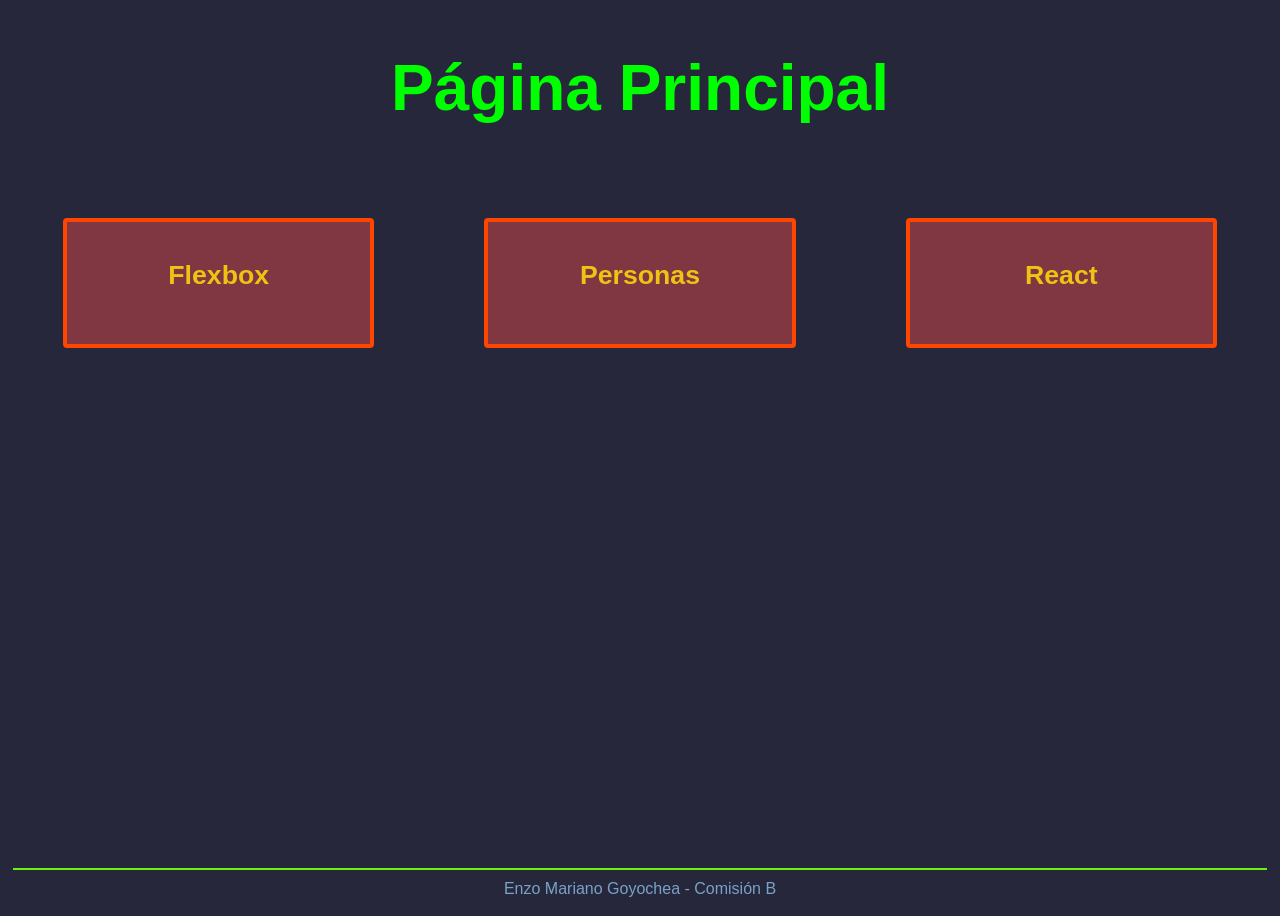
<file: index.html>
<!DOCTYPE html>
<html lang="es">
    <head>
        <meta charset="UTF-8"/>
        <meta name = "viewport" content = "width=device-width, initial-scale=1.0"/>
        <title>Landing</title>
        <link rel="stylesheet" href="style.css"/>
    </head>
    <body>
        <header class="titulo">
            <h1>Página Principal</h1>
        </header>
        <main id="contenedorTarjetas"></main>
        <footer class="footer">Enzo Mariano Goyochea - Comisión B</footer>
        <script src="script.js"></script>
    </body>
</html>
</file>
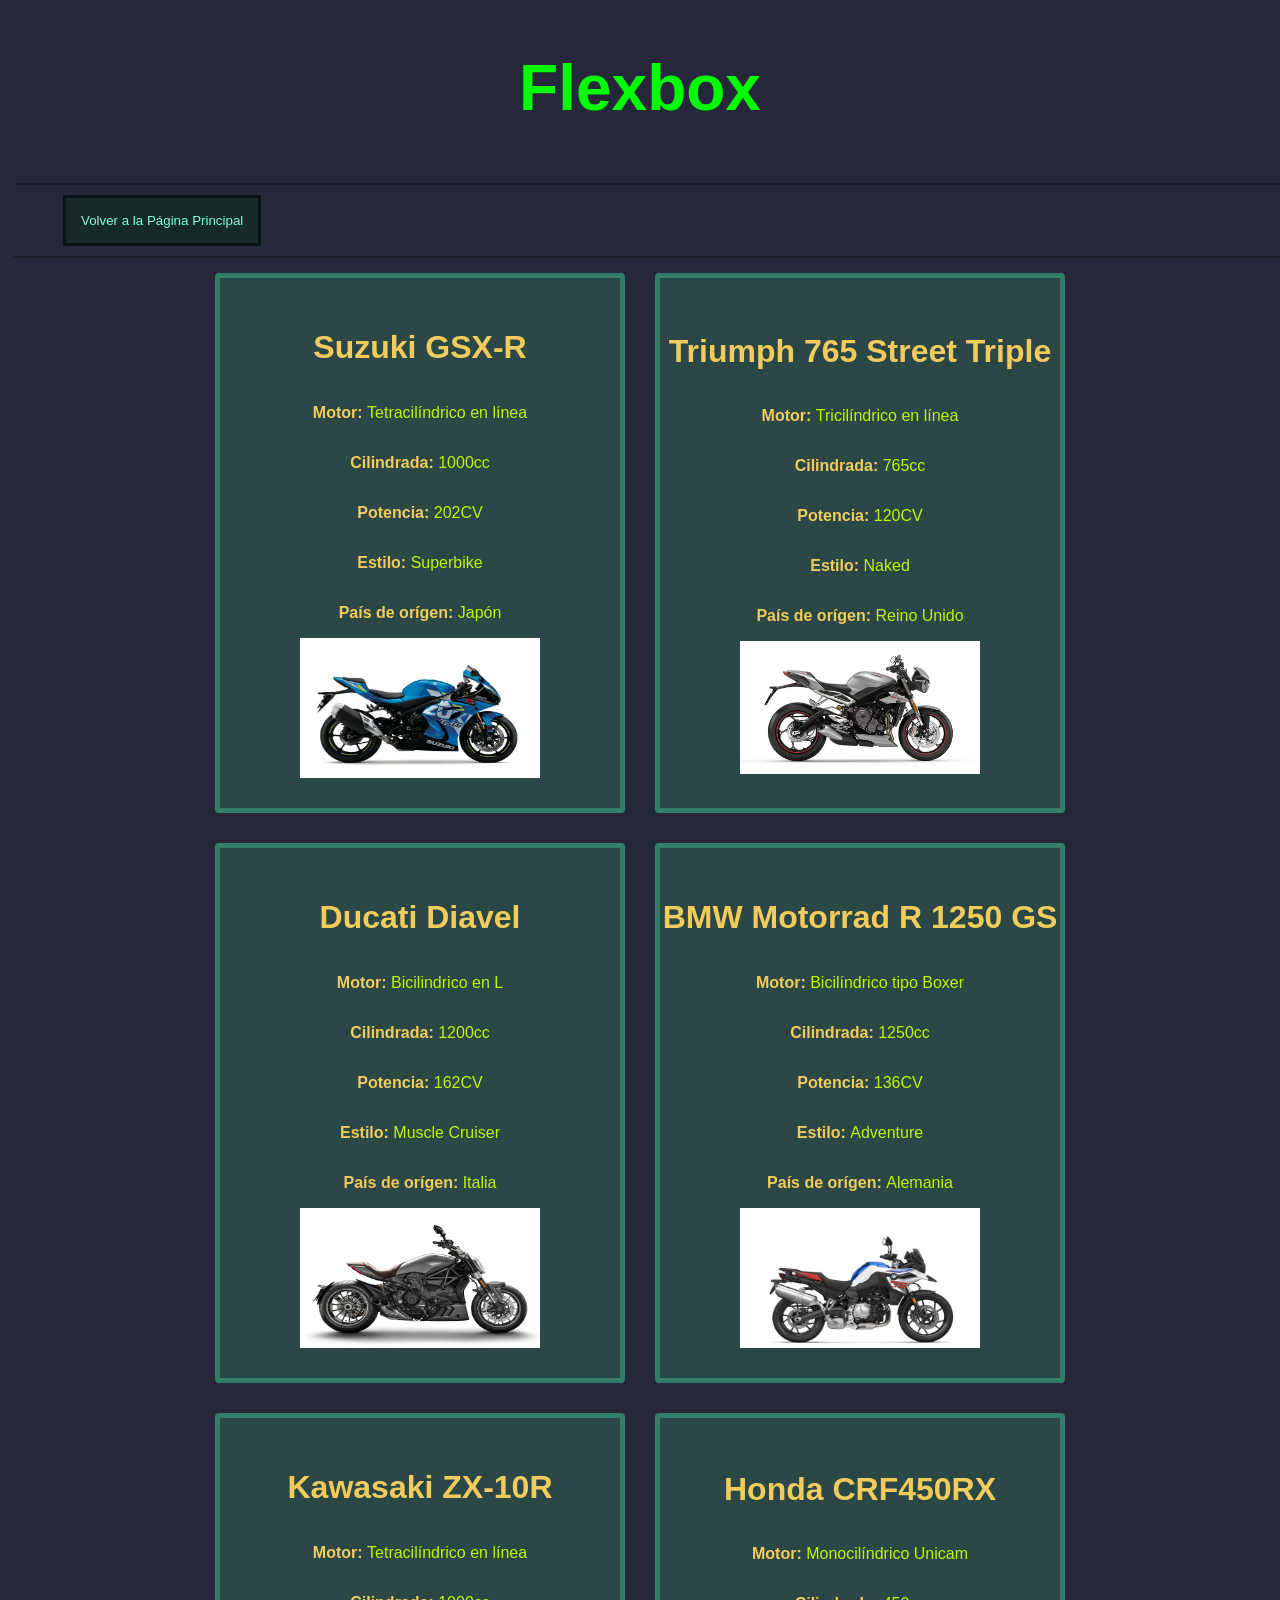
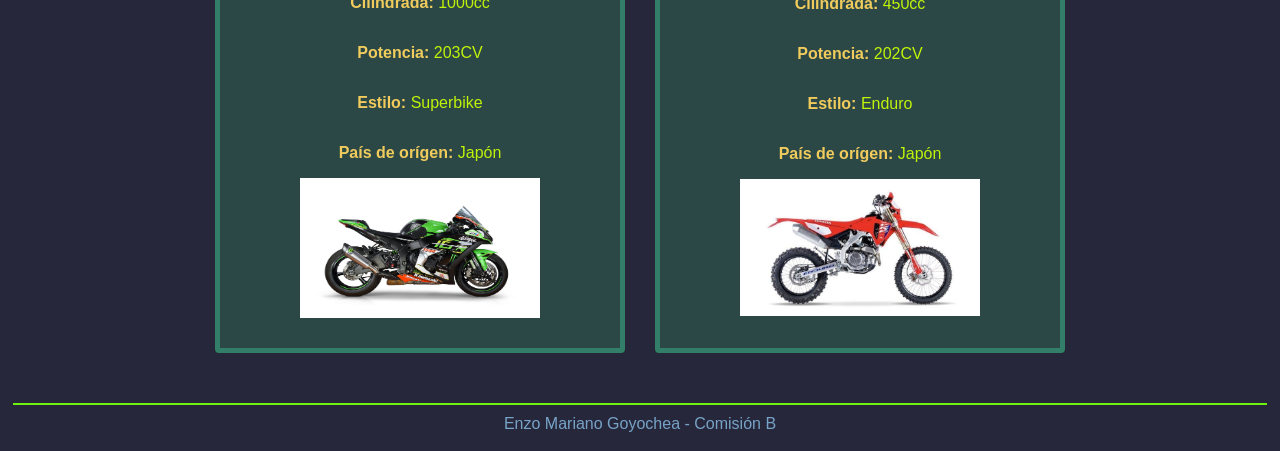
<file: flexbox.html>
<!DOCTYPE html>
<html lang="es">
    <head>
        <meta charset="UTF-8"/>
        <meta name = "viewport" content = "width=device-width, initial-scale=1.0"/>
        <title>Flexbox</title>
        <link rel="stylesheet" href="style.css"/>
    </head>
    <body>
        <header class="titulo">
            <h1>Flexbox</h1>
        </header>
        <nav id="navPrincipal"></nav>
        <main id="contenedorMotos"></main>
        <footer class="footer">Enzo Mariano Goyochea - Comisión B</footer>
        <script src="script.js"></script>
    </body>
</html>
</file>
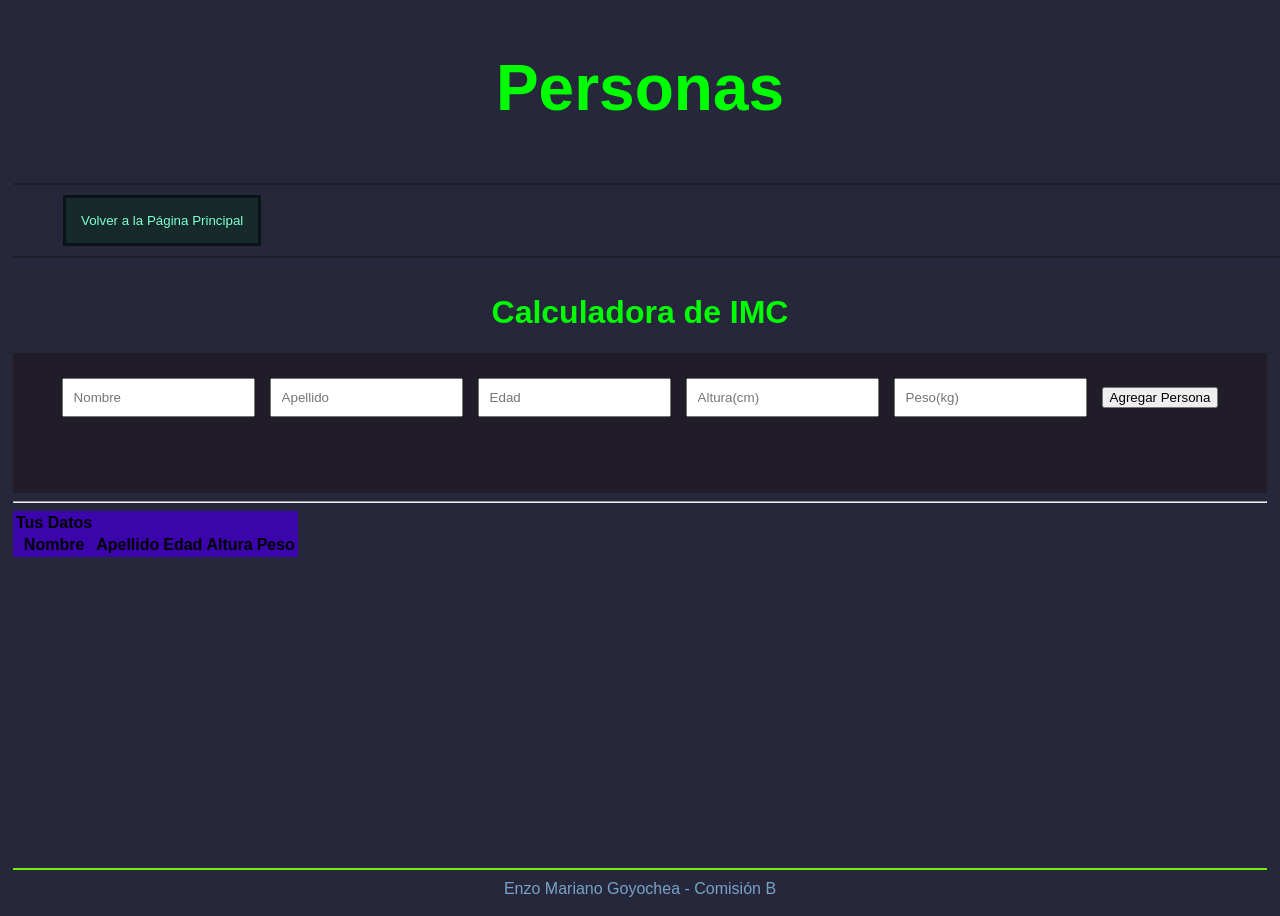
<file: personas.html>
<!DOCTYPE html>
<html lang="es">
    <head>
        <meta charset="UTF-8"/>
        <meta name = "viewport" content = "width=device-width, initial-scale=1.0"/>
        <title>Personas</title>
        <link rel="stylesheet" href="style.css"/>
    </head>
    <body>
        <header class="titulo">
            <h1>Personas</h1>
        </header>
        <nav id="navPrincipal"></nav>
        <main>
            <h1 class="titulo">Calculadora de IMC</h1>

            <div id="contenedorFormulario">
                <form id="formularioJS">
                    <input id="inputNombre" type="text" placeholder="Nombre"/>
                    <input id="inputApellido" type="text" placeholder="Apellido"/>
                    <input id="inputEdad" type="number" placeholder="Edad"/>
                    <input id="inputAltura" type="number" placeholder="Altura(cm)"/>
                    <input id="inputPeso" type="number" placeholder="Peso(kg)"/>
                    <button type="submit">Agregar Persona</button>
                </form>
            </div>

            <div id="contenedorTabla">
                <table>
                    <thead>
                        <tr>
                            <th>Tus Datos</th>
                        </tr>
                    </thead>
                    <tbody>
                        <hr>
                            <th>Nombre</th>
                            <th>Apellido</th>
                            <th>Edad</th>
                            <th>Altura</th>
                            <th>Peso</th>
                        </hr>

                        <div id="bodyTabla"></div>
                    </tbody>
                </table>
            </div>
        </main>
        <footer class="footer">Enzo Mariano Goyochea - Comisión B</footer>
        <script src="script.js"></script>
    </body>
</html>
</file>
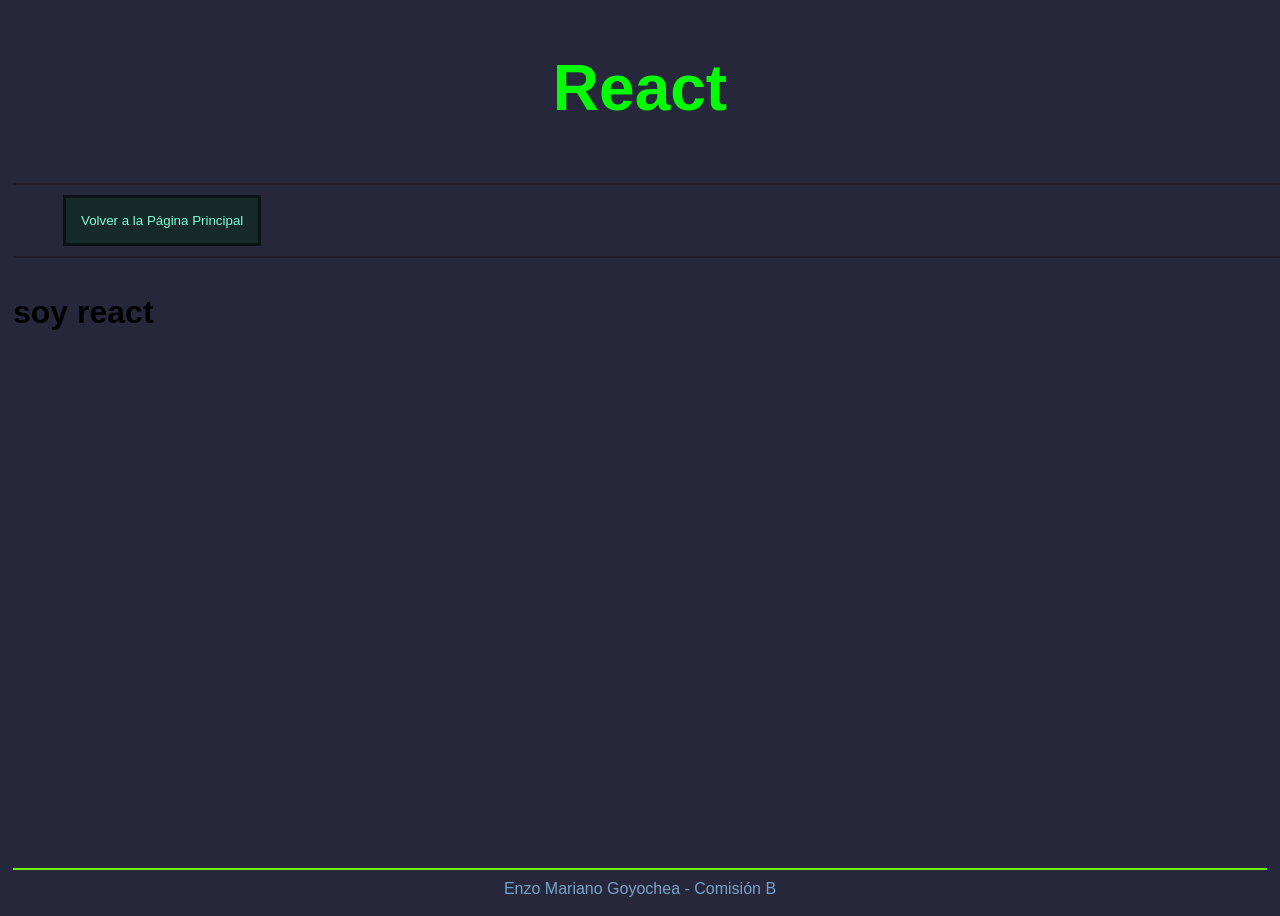
<file: react.html>
<!DOCTYPE html>
<html lang="es">
    <head>
        <meta charset="UTF-8"/>
        <meta name = "viewport" content = "width=device-width, initial-scale=1.0"/>
        <title>React</title>
        <link rel="stylesheet" href="style.css"/>
    </head>
    <body>
        <header class="titulo">
            <h1>React</h1>
        </header>
        <nav id="navPrincipal"></nav>
        <main>
            <h1>soy react</h1>
        </main>
        <footer class="footer">Enzo Mariano Goyochea - Comisión B</footer>
        <script src="script.js"></script>
    </body>
</html>
</file>
<file: style.css>
body{
    min-height: 100dvh;
    background-color: rgb(39, 39, 60);
    font-family: Helvetica;
    padding-left: 5px;
    padding-right: 5px;
    display: flex;
    
    flex-direction: column;
}

.titulo{
    color: lime;
    text-align: center;
    font-size: xx-large;
    display: flex;
    flex-direction: column;
    justify-content: flex-start;
}

main{
    margin-bottom: 50px
}

.footer{
    border-top: 2px solid;
    padding: 10px;
    border-color:#6cf20d;
    text-align: center;
    color: rgb(119, 163, 199);
    margin-top: auto;
}

nav{
    border-top: 2px solid #201c28;
    border-bottom: 2px solid #201c28;
    width: 100%;
    padding: 10px;
    margin-top: 15px;
    margin-bottom: 15px;
}

.botonNav{
    display: inline-flex;
    background-color: rgb(23, 42, 42);
    color: aquamarine;
    margin-left: 40px;
    padding: 15px;
    border: 3px solid;
    border-color: rgb(11, 19, 22);
    
}

#contenedorTarjetas{
    display: flex;
    gap: 10px;
    justify-content: center;
    align-items: center;
}

.tarjeta{
    width: 1200px;
    height: 130px;
    margin: 50px;
    padding: 20px;
    border: 4px solid;
    border-radius: 4px;
    border-color: orangered;
    text-align: center;
    color: #efc313;
    background-color: rgba(225, 73, 73, 0.474);
    transition: 0.2s;
    font-weight: bolder;
    .descripcion{
        color: transparent;
        transition: 0.2s;
    }
}

.tarjetaHover{
    width: 1200px;
    height: 130px;
    margin: 50px;
    padding: 20px;
    border: 4px solid;
    border-radius: 4px;
    border-color: orangered;
    text-align: center;
    color: #b62208;
    background-color: rgb(226, 95, 47);
    transition: 0.5s;
    transform: scale(1.2);
    font-weight: bolder;
    .descripcion{
        color: #6cf20d;
        transition: 0.8s;
    }
}

#contenedorMotos{
    display: flex;
    flex-direction: row;
    flex-wrap: wrap;
    justify-content: center;
    gap: 30px;
}

.tarjetaMoto{
    display: flex;
    flex-direction: column;
    justify-content: center;
    text-align: center;
    width: 400px;
    height: 500px;
    padding-top: 90px;
    padding-bottom: 90px;
    border: 5px solid;
    border-color: #327e68;
    border-radius: 4px;
    background-color: #2e594cad;
    height: 350px;
    color: #f1cc5d;
    font-weight: bold;
    align-items: center;
    transition: 0.6s;
    #nombreMoto{
        font-weight:800;
        color: #f07b06;
    }
    .datoMoto{
        color: #c0f309;
        font-weight: normal;
    }
    .motoMostrar{
        border: 10px solid;
    }
}



table{
    background-color: #3c04ab;
    border-width: 2px solid;
    text-align: center;
    border-color: black;
    border: 20px;
}
#contenedorFormulario{
    background-color: #201c28;

    display: flex;
    flex-direction: row;
    justify-content: center;
    align-items: center;
}
#formularioJS{

    display: flex;
    flex-direction: row;
    width: auto;
    height: 30px;
    gap: 15px;
    justify-content: space-evenly;
    align-items: center;
    margin-bottom: 50px;
    padding: 30px;
}
input{
    padding: 10px;
}
</file>
